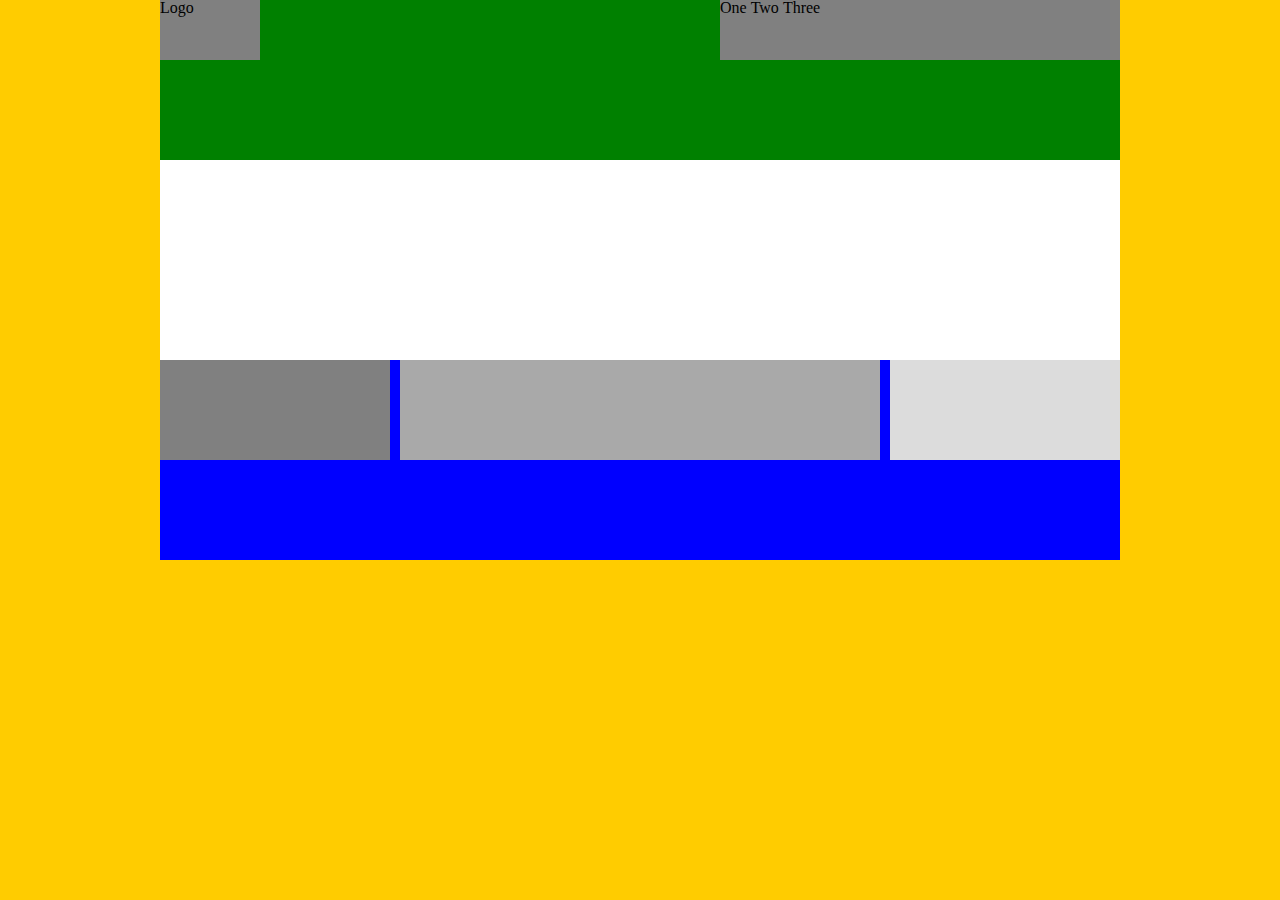
<file: week-4/exercise/index.html>
<!DOCTYPE html>
<html lang="en">
<head>
	<meta charset="UTF-8" />
	<title>My First In Class Assignment</title>
	<link rel="stylesheet" href="styles/reset.css" />
	<link rel="stylesheet" href="styles/style.css" />
</head>
<body>
  <div class="container">
	<!-- Header Section -->
	<header class="main-header">
	  <div class="logo">
	    Logo
	  </div>

	  <nav class="main-nav">
	    <ul>
			<li>One</li>
			<li>Two</li>
			<li>Three</li>
	    </ul>
	  </nav>
	</header>

	<!-- Search Section -->
	<section class="search">
	</section>

	<!-- Hero Section -->
	<section class="hero">
	</section>

	<!-- Info Section -->
	<section class="site-info cf">
	  <div class="info-01 columns">
	  </div>
	  <div class="info-02 columns">
	  </div>
	  <div class="info-03 columns">
	  </div>
	</section>

	<!-- Footer Section -->
	<footer class="main-footer">
	</footer>
  </div>
</body>
</html>
</file>
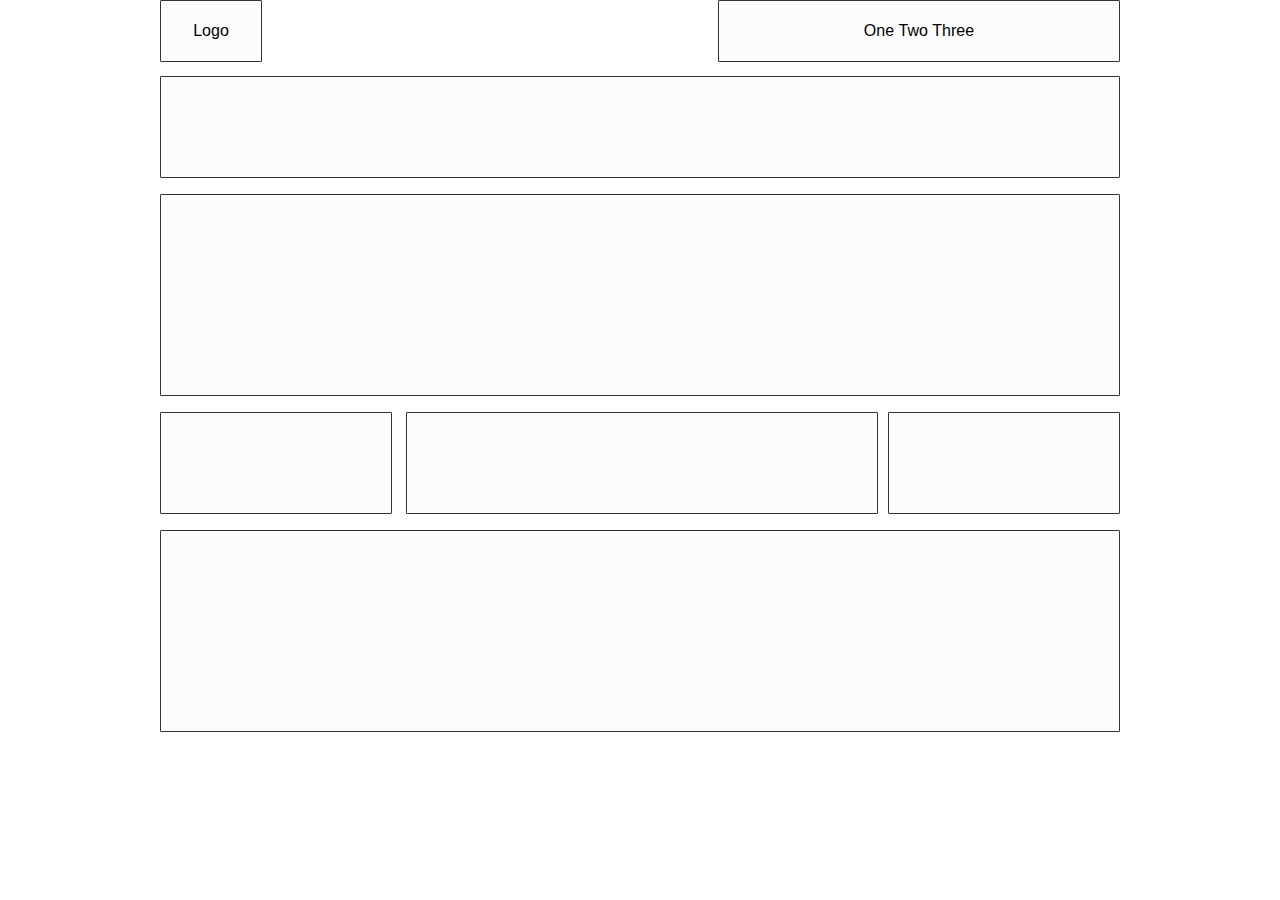
<file: week-5/exercise/index.html>
<!DOCTYPE html>
<html lang="en">
<head>
	<meta charset="UTF-8" />
	<title>My First In Class Assignment</title>
	<link rel="stylesheet" href="styles/reset.css" />
	<link rel="stylesheet" href="styles/style.css" />
</head>
<body>
  <div class="container">
	<!-- Header Section -->
	<header class="main-header">
	  <div class="logo">
	    Logo
	  </div>

	  <nav class="main-nav">
	    <ul>
			<li>One</li>
			<li>Two</li>
			<li>Three</li>
	    </ul>
	  </nav>
	</header>

	<!-- Search Section -->
	<section class="search">
	</section>

	<!-- Hero Section -->
	<section class="hero">
	</section>

	<!-- Info Section -->
	<section class="site-info">
	  <div class="info-01 columns">
	  </div>
	  <div class="info-02 columns">
	  </div>
	  <div class="info-03 columns">
	  </div>
	</section>

	<!-- Footer Section -->
	<footer class="main-footer">
	</footer>
  </div>
</body>
</html>
</file>
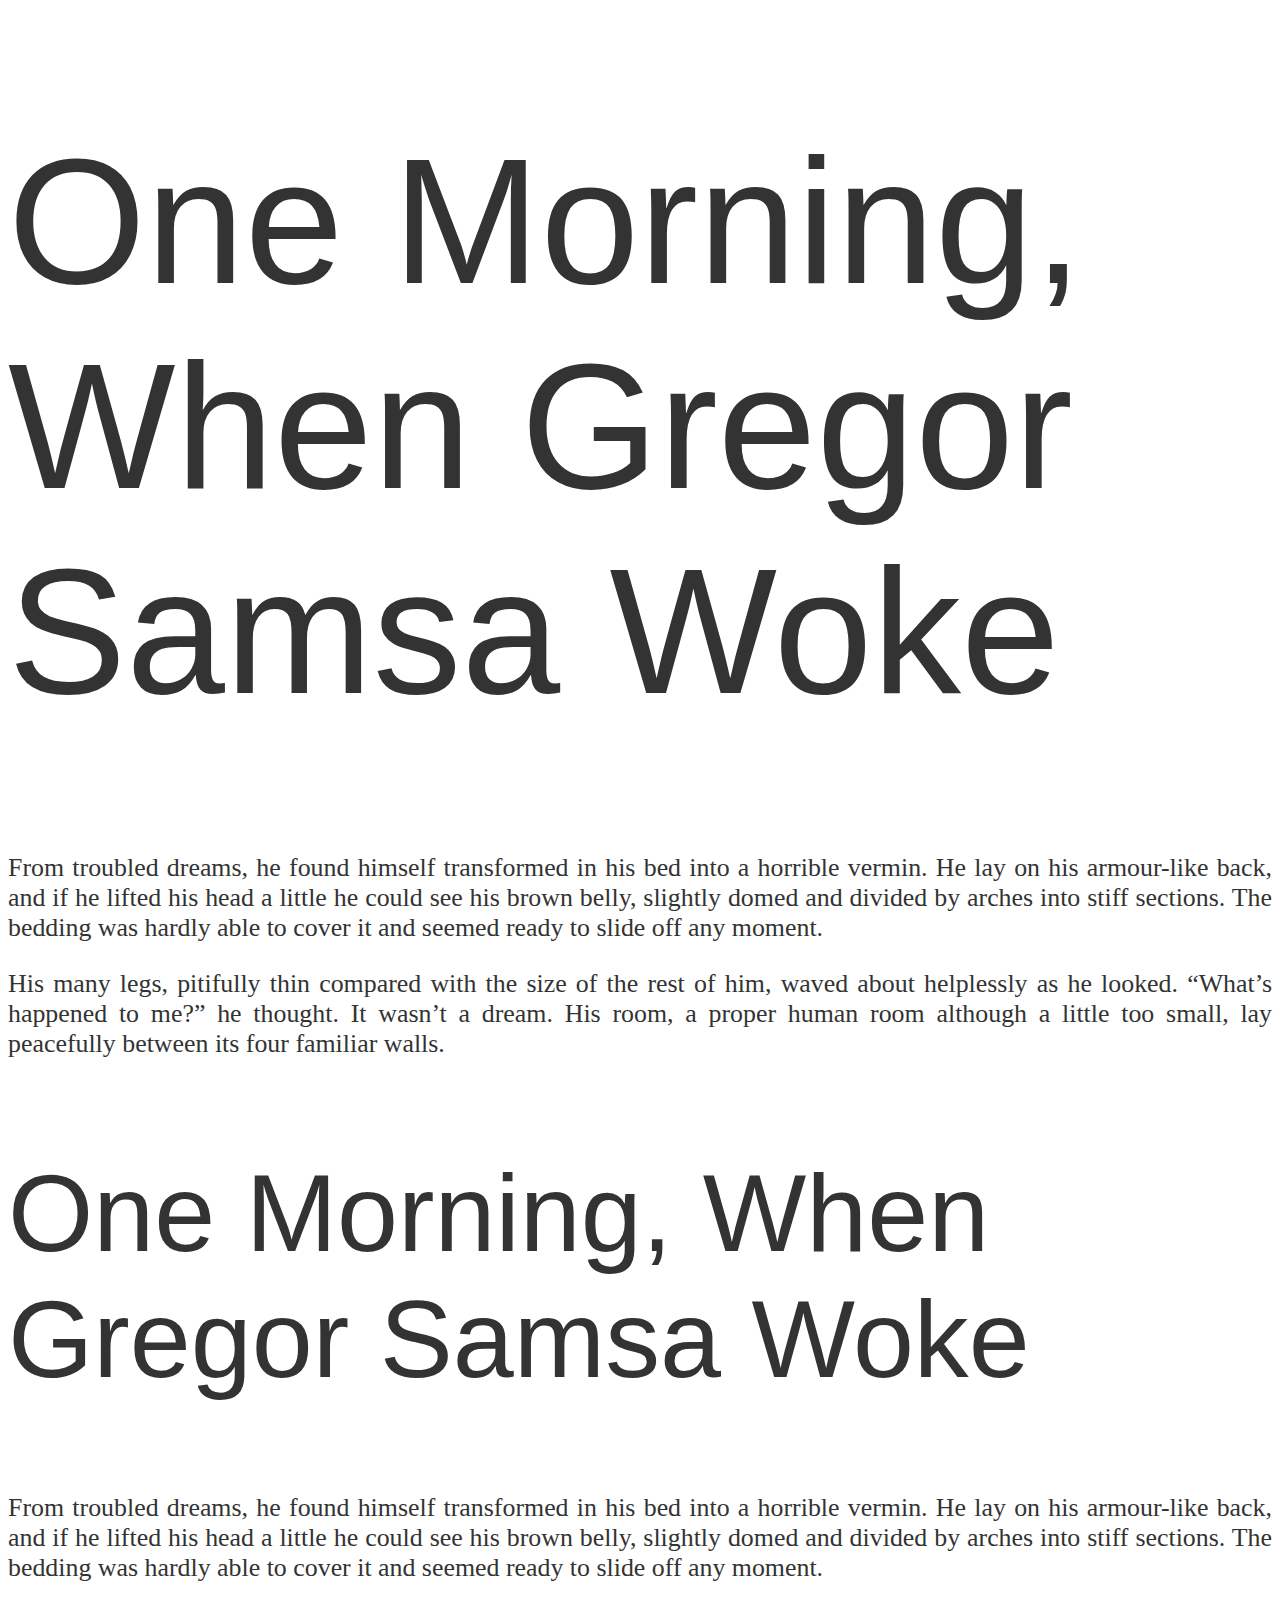
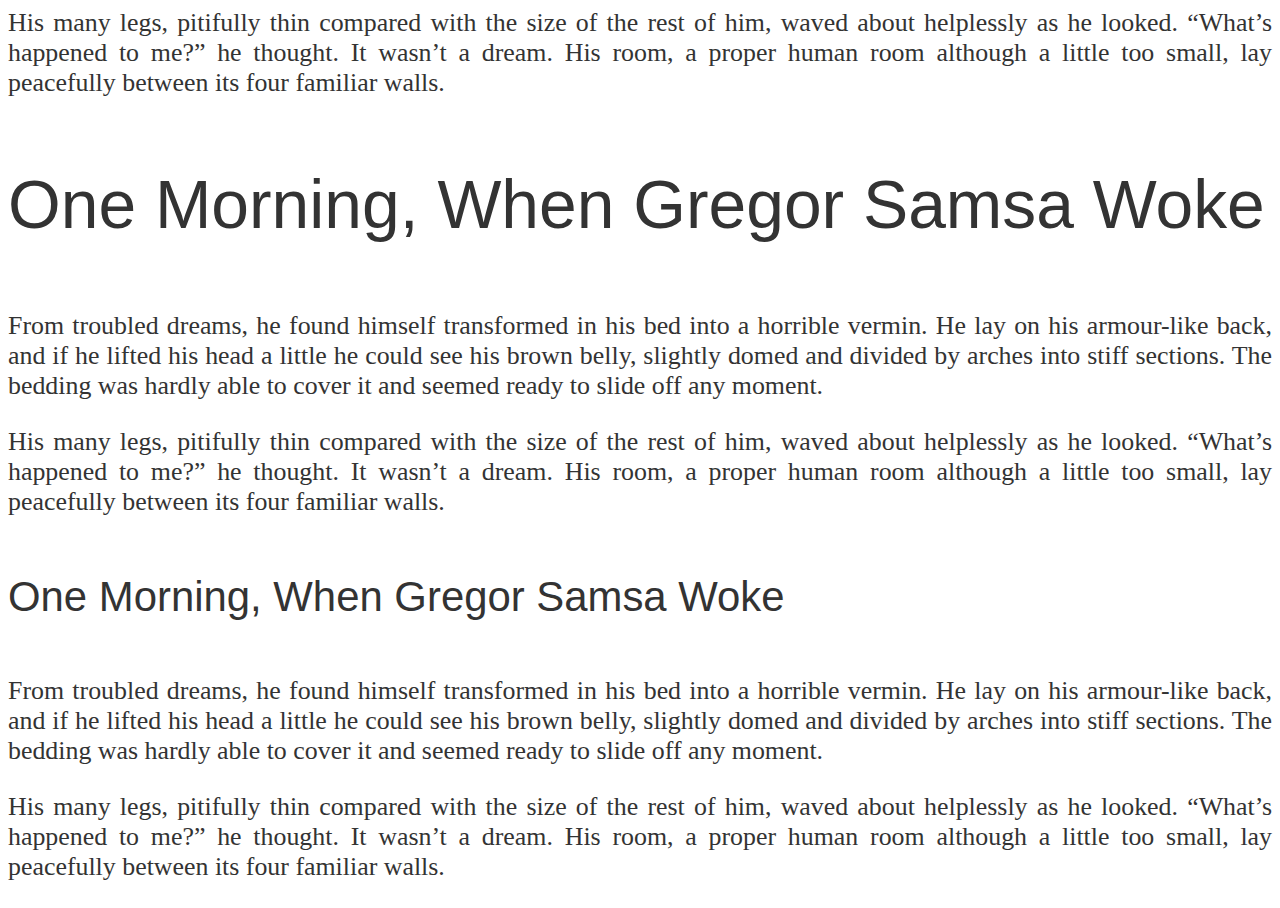
<file: week-6/exercise/index.html>
<!DOCTYPE html>
<html lang="en">
<head>
  <meta charset="UTF-8" />
  <title>Typographic Styles Demo</title>
  <link href="//fonts.googleapis.com/css?family=Neuton:400,300|Lato:400,300" rel="stylesheet" type="text/css">
  <link rel="stylesheet" href="styles/styles.css" />
</head>
<body>
    <h1>One Morning, When Gregor Samsa Woke</h1>

    <p>From troubled dreams, he found himself transformed in his bed into a horrible vermin. He lay on his armour-like back, and if he lifted his head a little he could see his brown belly, slightly domed and divided by arches into stiff sections. The bedding was hardly able to cover it and seemed ready to slide off any moment.</p>

    <p>His many legs, pitifully thin compared with the size of the rest of him, waved about helplessly as he looked. “What’s happened to me?” he thought. It wasn’t a dream. His room, a proper human room although a little too small, lay peacefully between its four familiar walls.</p>

    <h2>One Morning, When Gregor Samsa Woke</h2>

    <p>From troubled dreams, he found himself transformed in his bed into a horrible vermin. He lay on his armour-like back, and if he lifted his head a little he could see his brown belly, slightly domed and divided by arches into stiff sections. The bedding was hardly able to cover it and seemed ready to slide off any moment.</p>

    <p>His many legs, pitifully thin compared with the size of the rest of him, waved about helplessly as he looked. “What’s happened to me?” he thought. It wasn’t a dream. His room, a proper human room although a little too small, lay peacefully between its four familiar walls.</p>

    <h3>One Morning, When Gregor Samsa Woke</h3>

    <p>From troubled dreams, he found himself transformed in his bed into a horrible vermin. He lay on his armour-like back, and if he lifted his head a little he could see his brown belly, slightly domed and divided by arches into stiff sections. The bedding was hardly able to cover it and seemed ready to slide off any moment.</p>

    <p>His many legs, pitifully thin compared with the size of the rest of him, waved about helplessly as he looked. “What’s happened to me?” he thought. It wasn’t a dream. His room, a proper human room although a little too small, lay peacefully between its four familiar walls.</p>

    <h4>One Morning, When Gregor Samsa Woke</h4>

    <p>From troubled dreams, he found himself transformed in his bed into a horrible vermin. He lay on his armour-like back, and if he lifted his head a little he could see his brown belly, slightly domed and divided by arches into stiff sections. The bedding was hardly able to cover it and seemed ready to slide off any moment.</p>

    <p>His many legs, pitifully thin compared with the size of the rest of him, waved about helplessly as he looked. “What’s happened to me?” he thought. It wasn’t a dream. His room, a proper human room although a little too small, lay peacefully between its four familiar walls.</p>
</body>
</html>
</file>
<file: week-4/exercise/styles/style.css>
body {
  background-color: #FFCC00;
}


cf:before,
cf:after {
content: "";
display: table;
}

cf:after {
clear: both;
}

.container {
  width: 960px;
  margin: 0 auto;
  background-color: white;
}

.main-header {
  position: relative;
  height: 60px;
  background-color: green;
}

.logo,
.main-nav {
  position: absolute;
}

.logo {
  top: 0;
  left: 0;
  height: 60px;
  width: 100px;
  background-color: gray;
}

.main-nav {
  top: 0;
  right: 0;
  height: 60px;
  width: 400px;
  background-color: grey;
}

.main-nav li {
  display: inline-block;
}

.search {
  height: 100px;
  background-color: green;
}

.hero {
  height: 200px;
  background-color: white;
}

.site-info {
  height: auto;
  background-color: purple;
}

.site-info .columns {
  height: 100px;
  margin: 0 0 0 1%;
}

.columns:first-child {
  margin: 0;
}

.site-info .info-01,
.site-info .info-02 {
  width: 24%;
}

.site-info .info-03 {
  width: 50%;
}

.info-01 {
  background-color: grey;
  float: left;
}

.info-02 {
  background-color: gainsboro;
}

.info-03 {
  background-color: darkgray;
}

.info-02,
.info-03 {
  float: right;
}

.main-footer {
  height: 200px;
  background-color: blue;
}
</file>
<file: week-5/exercise/styles/style.css>
body {
  background-color: white;
  font: normal normal 300 16px/1.5 "Open Sans", "Roboto", "Helvetica Neue", Helvetica, sans-serif;
}

.container {
  width: 100%;
  max-width: 960px;
  margin: 0 auto;
}

.logo,
.main-nav,
.search,
.hero,
.columns,
.main-footer {
  background-color: #FCFCFC;
  border: 1px solid #333;
  border-radius: 1px;
  height: 100%;
  vertical-align: middle;
  text-align: center;
}

.main-header,
.search,
.hero,
.site-info,
.main-footer {
  margin-bottom: 1rem;
}

.main-header {
  position: relative;
  height: 60px;
}

.main-header .logo,
.main-header .main-nav {
  position: absolute;
  line-height: 60px;
}

.main-header .logo {
  top: 0;
  left: 0;
  height: 60px;
  width: 100px;
}

.main-header .main-nav {
  top: 0;
  right: 0;
  height: 60px;
  width: 400px;
}

.main-header .main-nav li {
  display: inline-block;
}

.search {
  height: 100px;
}

.hero {
  height: 200px;
}

.site-info {
  height: auto;
}

.site-info:before,
.site-info:after {
  content: "";
  display: table;
}

.site-info:after {
  clear: both;
}

.site-info .columns {
  height: 100px;
  margin: 0 0 0 1%;
}

.site-info .columns:first-child {
  margin: 0;
}

.site-info .info-01,
.site-info .info-02 {
  width: 24%;
}

.site-info .info-03 {
  width: 49%;
}

.info-01 {
  float: left;
}

.info-02,
.info-03 {
  float: right;
}

.main-footer {
  height: 200px;
}

.col-1 {
  width: 100%;
}

.col-2 {
  width: 50%;
}

.col-3 {
  width: 33.33333%;
}

.col-4 {
  width: 25%;
}

.col-5 {
  width: 20%;
}

.col-6 {
  width: 16.66667%;
}

.col-7 {
  width: 14.28571%;
}

.col-8 {
  width: 12.5%;
}

.col-9 {
  width: 11.11111%;
}

.col-10 {
  width: 10%;
}

.col-11 {
  width: 9.09091%;
}

.col-12 {
  width: 8.33333%;
}

/*# sourceMappingURL=style.css.map */

/*# sourceMappingURL=style.css.map */
</file>
<file: week-6/exercise/styles/styles.css>
/**
 * Utilities
 */
/**
 * @section Functions
 */
/**
 * rem/em Calculator
 *
 * target / context = result
 * @param {$target}  Target size in pixels (ie. 32px)
 * @param {$context} Font size providing context for proportion, defaults to $base-font)
 * @param {$unit} unit for rem/em output, defaults to 'em'
 */
/**
 * Exponent Calculator
 *
 * https://gist.github.com/scottkellum/1160816
 * @param {$base} base number
 * @param {$exponent} exponent/power number
 */
/**
 * Type Scale Calculator
 * 
 * Create typographic scales
 * @param {$i} increment of scale; 0 is base
 * @param {$scale} scale ratio; defaults to 1.25
 */
/**
 * Typography
 */
body {
  font-style: normal;
  font-variant: normal;
  font-weight: 300;
  font-size: 1em;
  color: #333;
}

@media screen and (min-width: 600px) {
  body {
    font-size: 1.618em;
  }
}

/**
 * @section Headings
 */
h1,
h2,
h3,
h4 {
  font-family: 'Oswald', sans-serif;
  font-weight: 400;
}

h1 {
  font-size: 6.85353em;
}

h2 {
  font-size: 4.2358em;
}

h3 {
  font-size: 2.61792em;
}

h4 {
  font-size: 1.618em;
}

/**
 * @section Inline
 */
p {
  margin-bottom: 0 0 /em;
  text-align: justify;
}

/*# sourceMappingURL=styles.css.map */
</file>
